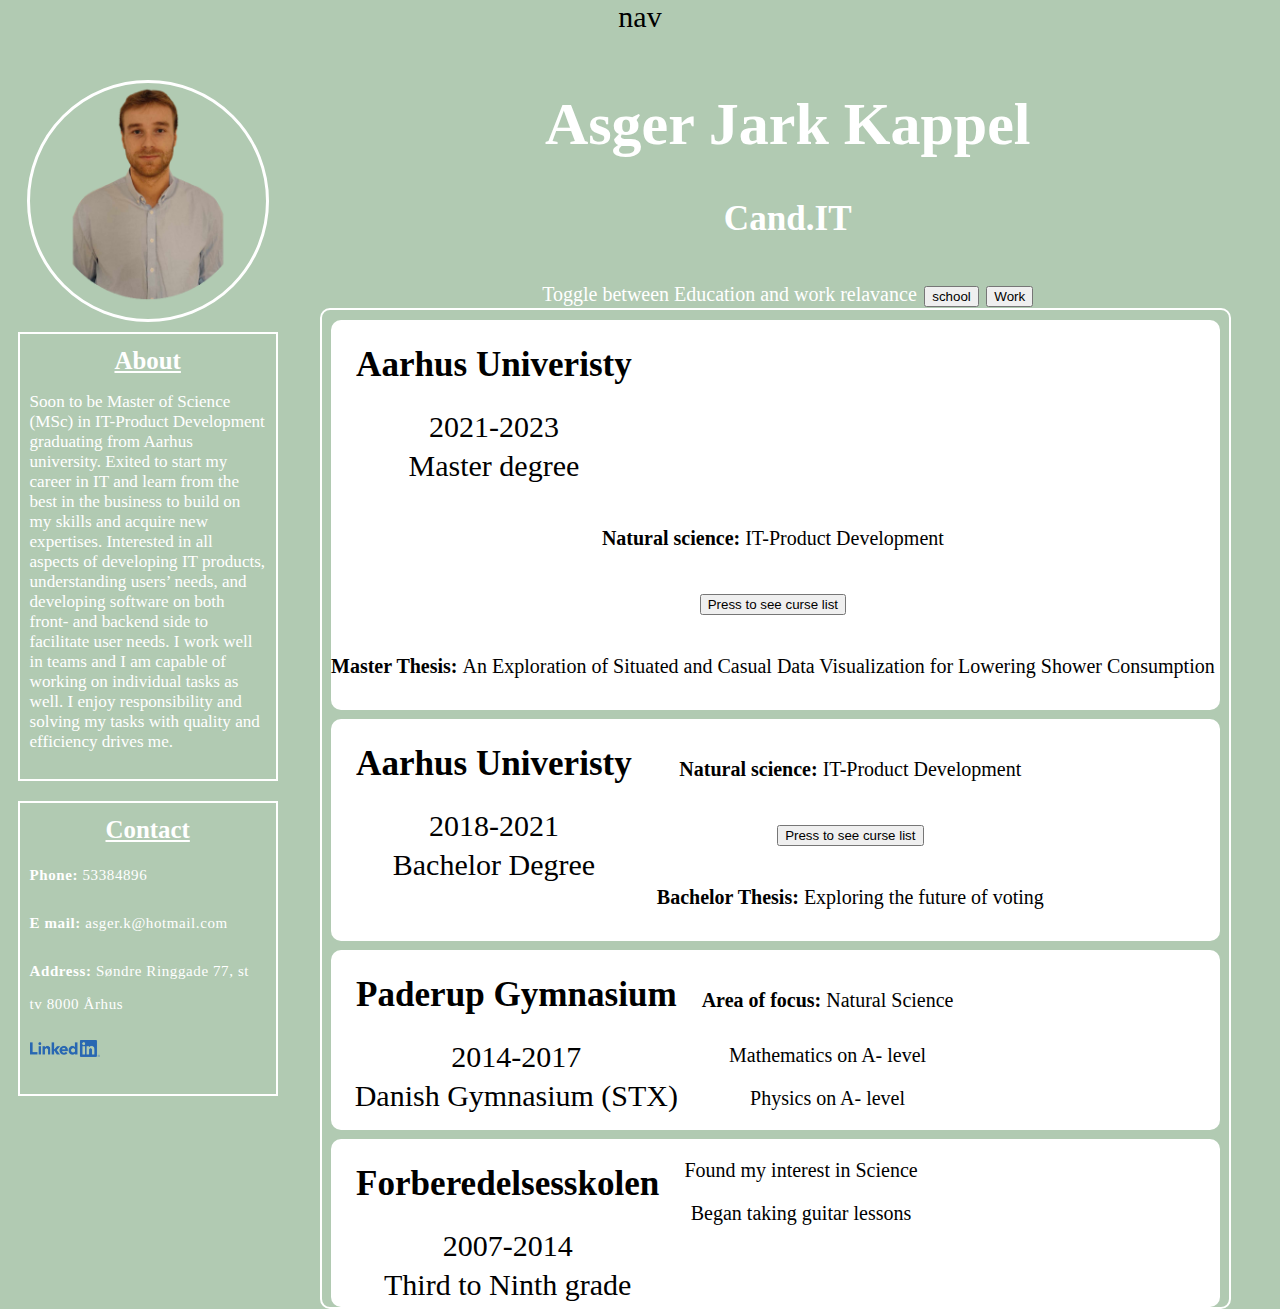
<file: cv.html>
<!DOCTYPE html>
<html lang="en">
    <head>
        <meta charset="UTF-8">
        <meta name="viewport" content="width=device-width, initial-scale=1.0">
        <title>CV</title>
        <link rel="stylesheet" href="style.css">
    </head>
    <body>
        <script src="app.js"></script>
        <div class="grid-container">
            <div class="item-navbar">nav</div>
                
            <div class="item-sidebar">
                <aside class="sidebar-left">
                    <div class="item-pictureCircle">
                        <img src="Resources/profilePic.png" alt="My face"/>
                    </div>
                    
                    <div class="item-about"><h5>About</h5>
                    <p>Soon to be Master of Science (MSc) in
                        IT-Product Development graduating from
                        Aarhus university. Exited to start my career
                        in IT and learn from the best in the business
                        to build on my skills and acquire new expertises.
                        Interested in all aspects of developing
                        IT products, understanding users’ needs, and
                        developing software on both front- and backend
                        side to facilitate user needs. I work well
                        in teams and I am capable of working on individual
                        tasks as well. I enjoy responsibility and
                        solving my tasks with quality and efficiency
                        drives me.</p></div>

                    <div class="item-contact">
                        <h5>Contact</h5>
                        <p><span style="letter-spacing:0.04em;"><span class="thick-text">Phone:</span> 53384896</span></p>
                        <p><span style="letter-spacing:0.04em;"><span class="thick-text">E mail:</span> asger.k@hotmail.com</span></p>
                        <p><span style="letter-spacing:0.04em;"><span class="thick-text">Address: </span> Søndre Ringgade 77, st tv 8000 Århus</span></p>
                        <p><a href="https://www.linkedin.com/in/asger-jark-kappel-571799221" target="_blank"><img class="small-linkedIn" src="Resources/LI-Logo.png" alt="Open my linkedIn profile"></a></p>
                    </div>
                </aside>
            </div>

            <div class="item-title">
                <h1> Asger Jark Kappel</h1>
                <h3>Cand.IT</h3>
                <div class="button_container"> 
                    <span class="contentText" style="color: white;">Toggle between Education and work relavance</span>
                    <button id="educationButton" onclick="changeContent('education')">school</button>
                    <button id="workButton" onclick="changeContent('work')">Work</button>
                </div>
            </div> 

            <div id="education" class="container_cv active">
                <div class="content">
                    <div class="left">
                        <h3 class="content_title">Aarhus Univeristy</h3>
                        <p class="cv_date">2021-2023</p>
                        <p class="cv_date">Master degree</p>
                    </div>
                    <div class="fill">
                        <p><span class="contentText"><span style="font-weight: bold;">Natural science:</span> IT-Product Development</span></p>
                        <p><button id="MasterCoursesButton" onclick="openModal('masterCourses')">Press to see curse list</button></p>
                        <p><span class="contentText"><span style="font-weight: bold;">Master Thesis: </span> An Exploration of Situated and Casual
                            Data Visualization for Lowering Shower Consumption</span></p>
                    </div>
                </div>

                <div class="content">
                    <div class="left">
                        <h3 class="content_title">Aarhus Univeristy</h3>
                        <p class="cv_date">2018-2021</p>
                        <p class="cv_date">Bachelor Degree</p>
                    </div>
                    <div class="fill">
                        <p><span class="contentText"><span style="font-weight: bold;">Natural science:</span> IT-Product Development</span></p>
                        <p><button id="BachelorCoursesButton" onclick="openModal('bachelorCourses')">Press to see curse list</button></p>
                        <p><span class="contentText"><span style="font-weight: bold;">Bachelor Thesis: </span> Exploring the future of voting</span></p>
                    </div>
                </div>

                <div class="content">
                    <div class="left">
                        <h3 class="content_title">Paderup Gymnasium</h3>
                        <p class="cv_date">2014-2017</p>
                        <p class="cv_date">Danish Gymnasium (STX)</p>
                    </div>
                        
                    <div class="fill">
                        <p><span class="contentText"><span style="font-weight: bold;">Area of focus: </span> Natural Science</span></p>
                        <p class="contentText">Mathematics on A- level</p>
                        <p class="contentText">Physics on A- level</p>
                    </div>
                </div>

                <div class="content">
                    <div class="left">
                        <h3 class="content_title">Forberedelsesskolen</h3>
                        <p class="cv_date">2007-2014</p>
                        <p class="cv_date">Third to Ninth grade</p>
                    </div>
                        
                    <div class="fill">
                        <p class="contentText">Found my interest in Science</p>
                        <p class="contentText">Began taking guitar lessons</p>
                    </div>
                </div>
            </div>

            <div id="work" class="container_cv">
                <div class="content">
                    <div class="left">
                        <h3 class="content_title">Develco Products</h3>
                        <p class="cv_date">2017-2018</p>
                    </div>
                    
                    <div class="fill">
                        <p><span class="contentText italic"><span style="font-weight: bold; font-style: normal;">Position: </span> Quality Assurance Quality Control</span></p>
                        <p><span class="contentText"><span style="font-weight: bold;">Responsibility: </span> Responsible for version updating and repackaging IoT products</span></p>
                    </div>
                </div>
            
                <div class="content">
                    <div class="left">
                        <h3 class="content_title">Sunset Boulevard</h3>
                        <p class="cv_date">2015-2016</p>

                    </div>
                    
                    <div class="fill">
                        <p><span class="contentText italic"><span style="font-weight: bold; font-style: normal;">Position: </span> Service worker</span></p>
                        <p><span class="contentText"><span style="font-weight: bold;">Responsibility: </span> Responsible for customer contact in restaurant and drive-in,
                            making food, and cleaning</span>
                        </p>
                    </div>
                </div>
            </div>
        </div>

        <!--Pop up grades-->
        <div id="masterCourses" class="modal">
            <div class="backdrop" onclick="closeModal('masterCourses')"></div>
            <div class="modal-content">
                <!--&times; is the little x when the pop-up is showing-->
              <span class="close" onclick="closeModal('masterCourses')">&times;</span>
              <h2>Master Degree Courses</h2>
              <img src="Resources/kandidat_fag.png" alt="Courses"/>
            </div>
        </div>

        <div id="bachelorCourses" class="modal">
            <div class="backdrop" onclick="closeModal('bachelorCourses')"></div>
            <div class="modal-content">
                <!--&times; is the little x when the pop-up is showing-->
              <span class="close" onclick="closeModal('bachelorCourses')">&times;</span>
              <h2>Master Degree Courses</h2>
              <img src="Resources/BachelorFag.png" alt="Courses"/>
            </div>
        </div>
    </body>
</html></body></html>
</file>
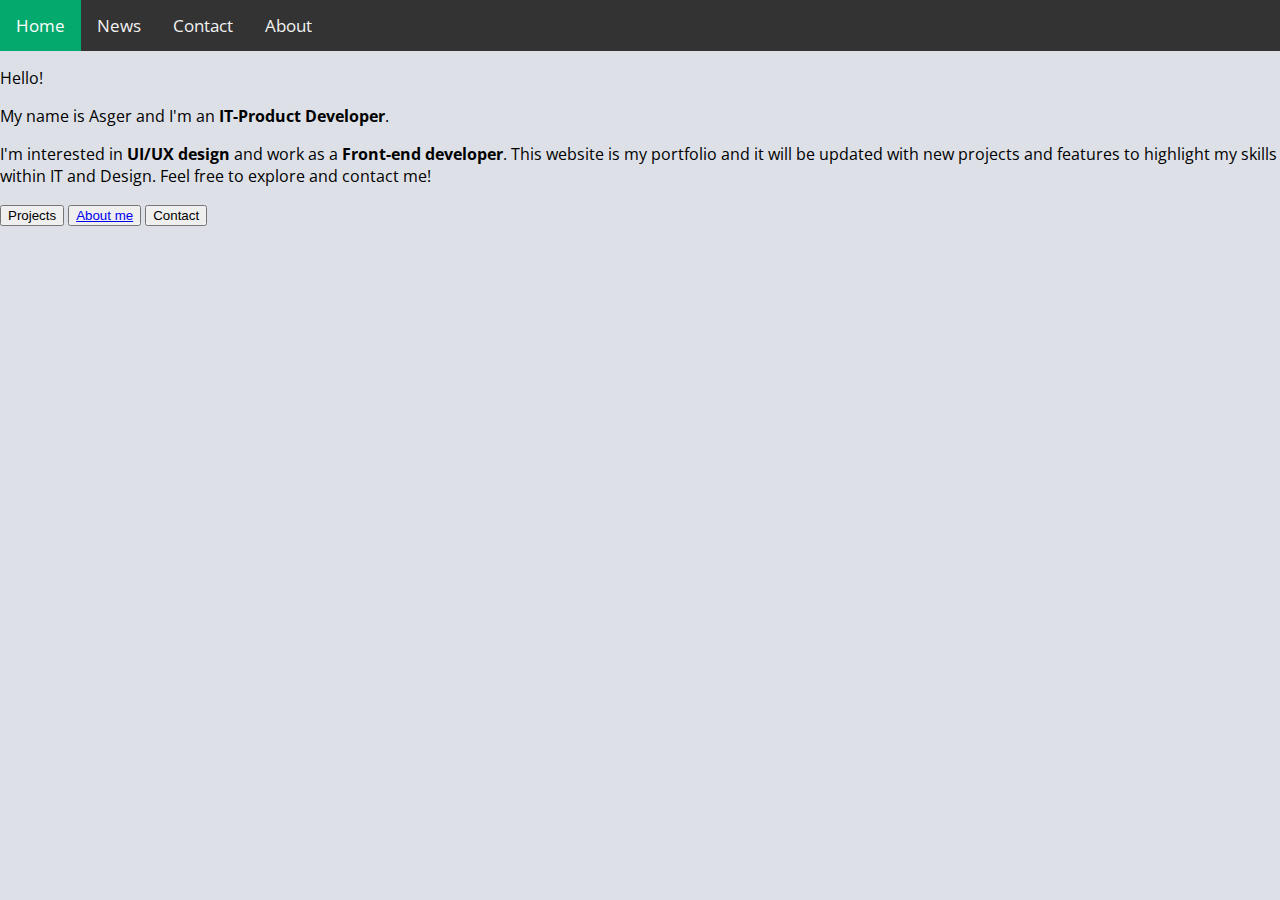
<file: landing-page.html>
<!DOCTYPE html>
<html lang="en">
<head>
    <meta charset="UTF-8">
    <meta name="viewport" content="width=device-width, initial-scale=1.0">
    <title>landing-page</title>
    <link rel="stylesheet" href="landing-page.css">
    <link rel="stylesheet" href="nav.css">
    <link rel="stylesheet" href="https://fonts.googleapis.com/icon?family=Material+Icons">
    <link rel="stylesheet" href="https://cdnjs.cloudflare.com/ajax/libs/font-awesome/4.7.0/css/font-awesome.min.css">
    <link rel="preconnect" href="https://fonts.googleapis.com">
    <link rel="preconnect" href="https://fonts.gstatic.com" crossorigin>
    <link href="https://fonts.googleapis.com/css2?family=Open+Sans&display=swap" rel="stylesheet">
    <script src="header.js"></script>
</head>
<header id="header"><nav-element></nav-element></header>
<body>
    
    
    <div class="content-container">
        <div class="presentation">
            <p class="greetings">Hello!</p>
            <p class="under-title">My name is Asger and I'm an <span style="font-weight: bold;">IT-Product Developer</span>.</p>
            <p class="under-title">I'm interested in <span style="font-weight: bold;">UI/UX design</span> and work as a <span style="font-weight: bold;">Front-end developer</span>.
                This website is my portfolio and it will be updated with new projects and features to highlight my skills within IT and Design. Feel free to explore and contact me!
            </p>
        </div>

        <div class="navigation-buttons-container">
            <button class="nav-btn">Projects</button>
            <button class="nav-btn"><a href="/cv.html">About me</a></button>
            <button class="nav-btn">Contact</button>
        </div>
    </div>


</body>
</html>
</file>
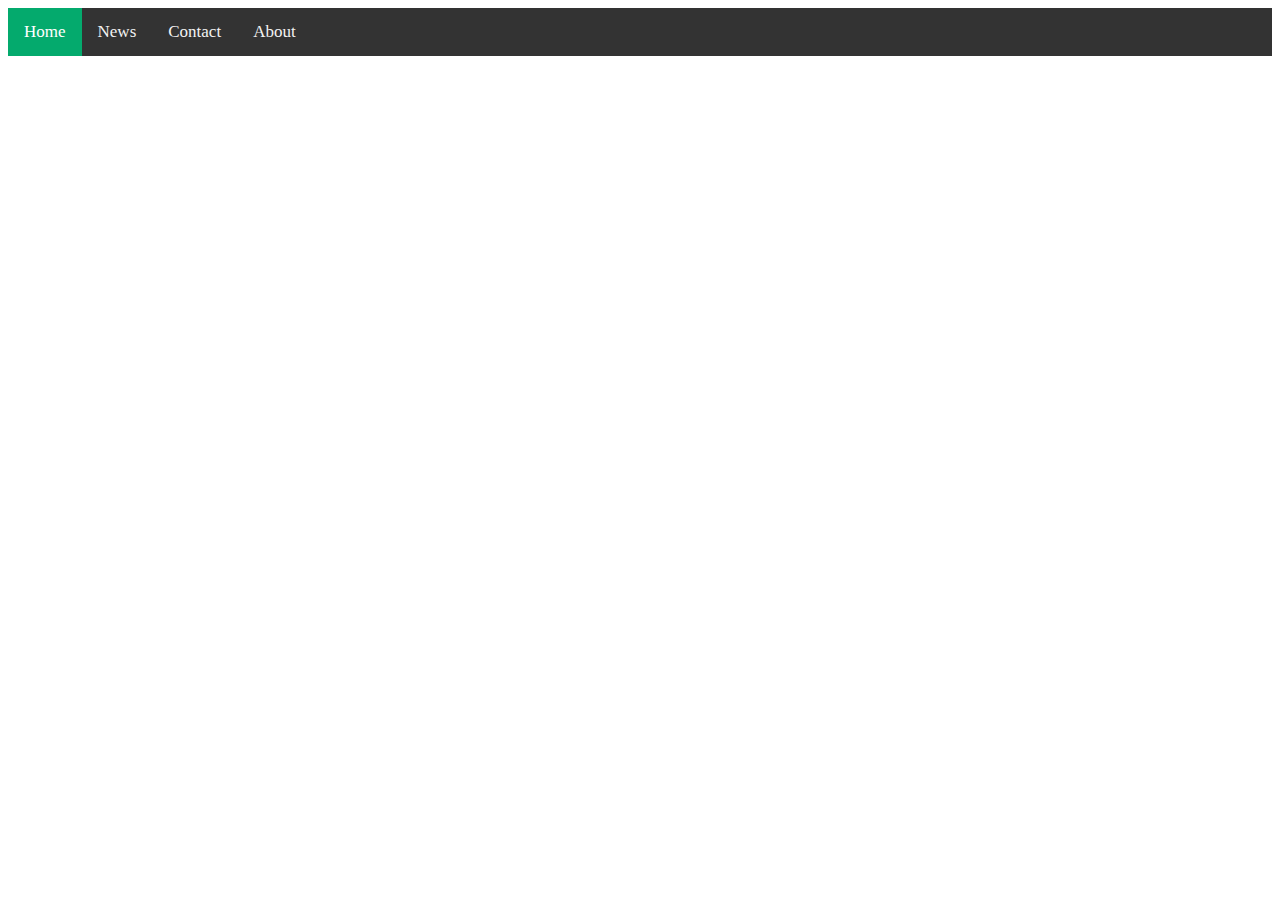
<file: project-page.html>
<!DOCTYPE html>
<html lang="en">
<head>
    <meta charset="UTF-8">
    <meta name="viewport" content="width=device-width, initial-scale=1.0">
    <title>Document</title>
    <link rel="stylesheet" href="https://cdnjs.cloudflare.com/ajax/libs/font-awesome/4.7.0/css/font-awesome.min.css">
    <script defer src="test.js"></script>
    <script src="landing-page.js"></script>
    <link rel="stylesheet" href="nav.css">
</head>
<body>
    <div class="topnav" id="myTopnav">
    <a href="#home" class="active">Home</a>
    <a href="#news">News</a>
    <a href="#contact">Contact</a>
    <a href="#about">About</a>
    <a href="javascript:void(0);" class="icon" onclick="myFunction()">
        <i class="fa fa-bars"></i>
    </a>
</div>
</body>
</html>
</file>
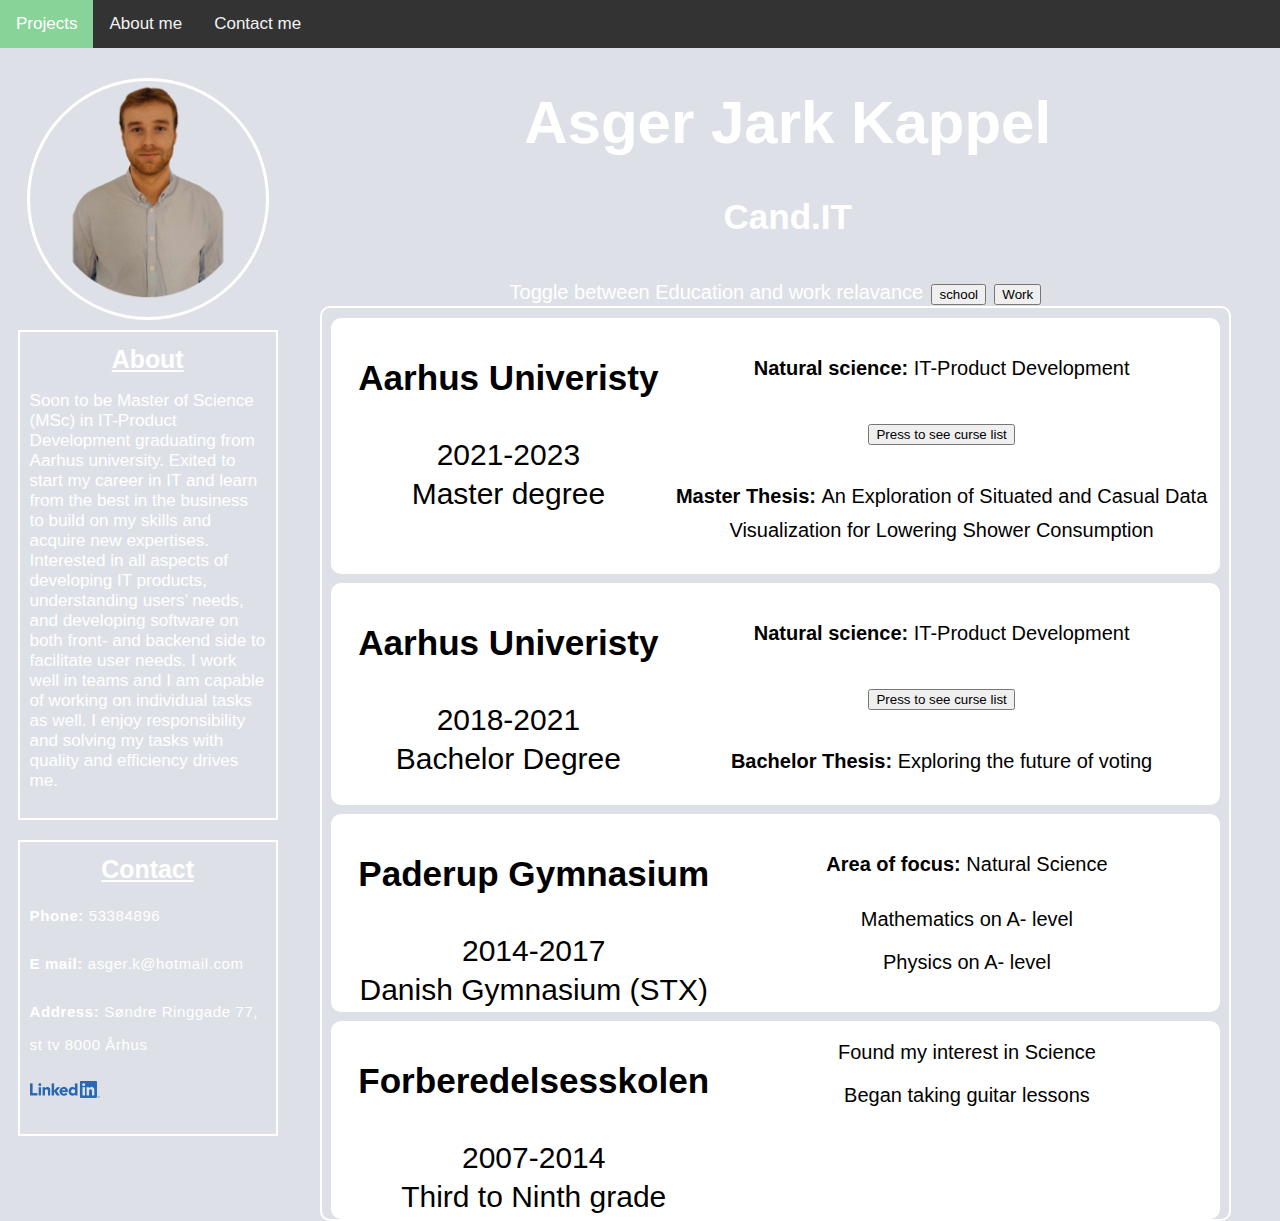
<file: views/about-page/cv.html>
<!DOCTYPE html>
<html lang="en">
    <head>
        <meta charset="UTF-8">
        <meta name="viewport" content="width=device-width, initial-scale=1.0">
        <title>CV</title>
        <link rel="stylesheet" href="cv.css">
        <link rel="stylesheet" href="../../Resources/styles/common-style.css">
        <script src="../../Resources/components/navbar/header.js"></script>
    </head>
    <body>
        <header id="header"><nav-element></nav-element></header>    
        <script src="about-me.js"></script>
        <div class="grid-container">
                
            <div class="item-sidebar">
                <aside class="sidebar-left">
                    <div class="item-pictureCircle">
                        <img src="../../Resources/images/profilePic.png" alt="My face"/>
                    </div>
                    
                    <div class="item-about"><h5>About</h5>
                    <p>Soon to be Master of Science (MSc) in
                        IT-Product Development graduating from
                        Aarhus university. Exited to start my career
                        in IT and learn from the best in the business
                        to build on my skills and acquire new expertises.
                        Interested in all aspects of developing
                        IT products, understanding users’ needs, and
                        developing software on both front- and backend
                        side to facilitate user needs. I work well
                        in teams and I am capable of working on individual
                        tasks as well. I enjoy responsibility and
                        solving my tasks with quality and efficiency
                        drives me.</p></div>

                    <div class="item-contact">
                        <h5>Contact</h5>
                        <p><span style="letter-spacing:0.04em;"><span class="thick-text">Phone:</span> 53384896</span></p>
                        <p><span style="letter-spacing:0.04em;"><span class="thick-text">E mail:</span> asger.k@hotmail.com</span></p>
                        <p><span style="letter-spacing:0.04em;"><span class="thick-text">Address: </span> Søndre Ringgade 77, st tv 8000 Århus</span></p>
                        <p><a href="https://www.linkedin.com/in/asger-jark-kappel-571799221" target="_blank"><img class="small-linkedIn" src="../../Resources/images/LI-Logo.png" alt="Open my linkedIn profile"></a></p>
                    </div>
                </aside>
            </div>

            <div class="item-title">
                <h1> Asger Jark Kappel</h1>
                <h3>Cand.IT</h3>
                <div class="button_container"> 
                    <span class="contentText" style="color: white;">Toggle between Education and work relavance</span>
                    <button id="educationButton" onclick="changeContent('education')">school</button>
                    <button id="workButton" onclick="changeContent('work')">Work</button>
                </div>
            </div> 

            <div id="education" class="container_cv active">
                <div class="content">
                    <div class="left">
                        <h3 class="content_title">Aarhus Univeristy</h3>
                        <p class="cv_date">2021-2023</p>
                        <p class="cv_date">Master degree</p>
                    </div>
                    <div class="fill">
                        <p><span class="contentText"><span style="font-weight: bold;">Natural science:</span> IT-Product Development</span></p>
                        <p><button id="MasterCoursesButton" onclick="openModal('masterCourses')">Press to see curse list</button></p>
                        <p><span class="contentText"><span style="font-weight: bold;">Master Thesis: </span> An Exploration of Situated and Casual
                            Data Visualization for Lowering Shower Consumption</span></p>
                    </div>
                </div>

                <div class="content">
                    <div class="left">
                        <h3 class="content_title">Aarhus Univeristy</h3>
                        <p class="cv_date">2018-2021</p>
                        <p class="cv_date">Bachelor Degree</p>
                    </div>
                    <div class="fill">
                        <p><span class="contentText"><span style="font-weight: bold;">Natural science:</span> IT-Product Development</span></p>
                        <p><button id="BachelorCoursesButton" onclick="openModal('bachelorCourses')">Press to see curse list</button></p>
                        <p><span class="contentText"><span style="font-weight: bold;">Bachelor Thesis: </span> Exploring the future of voting</span></p>
                    </div>
                </div>

                <div class="content">
                    <div class="left">
                        <h3 class="content_title">Paderup Gymnasium</h3>
                        <p class="cv_date">2014-2017</p>
                        <p class="cv_date">Danish Gymnasium (STX)</p>
                    </div>
                        
                    <div class="fill">
                        <p><span class="contentText"><span style="font-weight: bold;">Area of focus: </span> Natural Science</span></p>
                        <p class="contentText">Mathematics on A- level</p>
                        <p class="contentText">Physics on A- level</p>
                    </div>
                </div>

                <div class="content">
                    <div class="left">
                        <h3 class="content_title">Forberedelsesskolen</h3>
                        <p class="cv_date">2007-2014</p>
                        <p class="cv_date">Third to Ninth grade</p>
                    </div>
                        
                    <div class="fill">
                        <p class="contentText">Found my interest in Science</p>
                        <p class="contentText">Began taking guitar lessons</p>
                    </div>
                </div>
            </div>

            <div id="work" class="container_cv">
                <div class="content">
                    <div class="left">
                        <h3 class="content_title">Develco Products</h3>
                        <p class="cv_date">2017-2018</p>
                    </div>
                    
                    <div class="fill">
                        <p><span class="contentText italic"><span style="font-weight: bold; font-style: normal;">Position: </span> Quality Assurance Quality Control</span></p>
                        <p><span class="contentText"><span style="font-weight: bold;">Responsibility: </span> Responsible for version updating and repackaging IoT products</span></p>
                    </div>
                </div>
            
                <div class="content">
                    <div class="left">
                        <h3 class="content_title">Sunset Boulevard</h3>
                        <p class="cv_date">2015-2016</p>

                    </div>
                    
                    <div class="fill">
                        <p><span class="contentText italic"><span style="font-weight: bold; font-style: normal;">Position: </span> Service worker</span></p>
                        <p><span class="contentText"><span style="font-weight: bold;">Responsibility: </span> Responsible for customer contact in restaurant and drive-in,
                            making food, and cleaning</span>
                        </p>
                    </div>
                </div>
            </div>
        </div>

        <!--Pop up grades-->
        <div id="masterCourses" class="modal">
            <div class="backdrop" onclick="closeModal('masterCourses')"></div>
            <div class="modal-content">
                <!--&times; is the little x when the pop-up is showing-->
              <span class="close" onclick="closeModal('masterCourses')">&times;</span>
              <h2>Master Degree Courses</h2>
              <img src="../../Resources/images/kandidat_fag.png" alt="Courses"/>
            </div>
        </div>

        <div id="bachelorCourses" class="modal">
            <div class="backdrop" onclick="closeModal('bachelorCourses')"></div>
            <div class="modal-content">
                <!--&times; is the little x when the pop-up is showing-->
              <span class="close" onclick="closeModal('bachelorCourses')">&times;</span>
              <h2>Master Degree Courses</h2>
              <img src="../../Resources/images/BachelorFag.png" alt="Courses"/>
            </div>
        </div>
    </body>
</html></body></html>
</file>
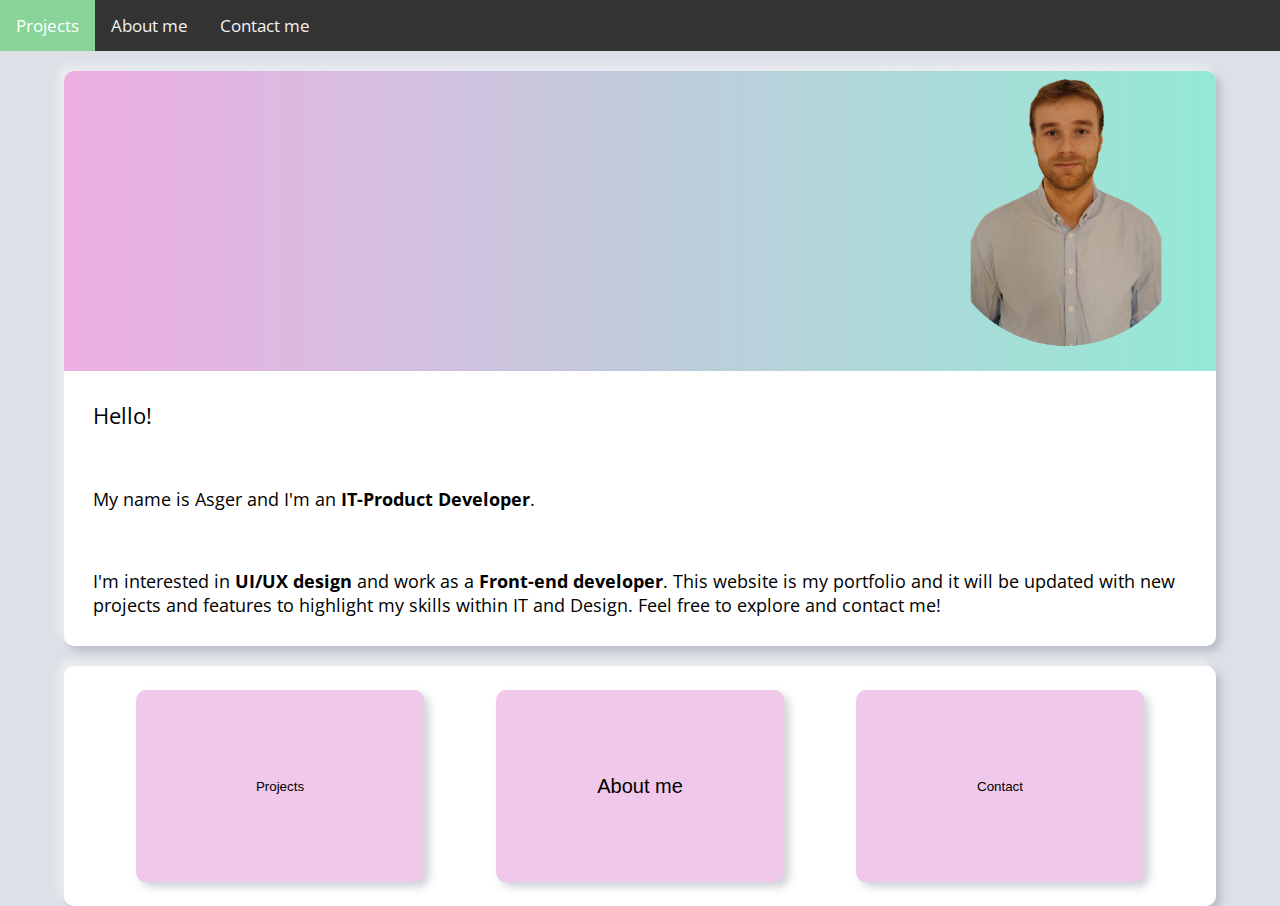
<file: views/ladning-page/landing-page.html>
<!DOCTYPE html>
<html lang="en">
<head>
    <meta charset="UTF-8">
    <meta name="viewport" content="width=device-width, initial-scale=1.0">
    <title>landing-page</title>
    <link rel="stylesheet" href="landing-page.css">
    <link rel="stylesheet" href="https://fonts.googleapis.com/icon?family=Material+Icons">
    <link rel="stylesheet" href="https://cdnjs.cloudflare.com/ajax/libs/font-awesome/4.7.0/css/font-awesome.min.css">
    <link rel="preconnect" href="https://fonts.googleapis.com">
    <link rel="preconnect" href="https://fonts.gstatic.com" crossorigin>
    <link href="https://fonts.googleapis.com/css2?family=Open+Sans&display=swap" rel="stylesheet">
    <link rel="stylesheet" href="../../../common-style.css">
    <script src="../../Resources/components/navbar/header.js"></script>
</head>

<body>
    <header id="header"><nav-element></nav-element></header>    
    
    <div class="content-container">
        <div class="presentation">
            <div class="pic-container">
                        <img src="../../Resources/profilePic.png" alt="My face"/>
                    </div>
            <p class="greetings">Hello!</p>
            <p class="under-title">My name is Asger and I'm an <span style="font-weight: bold;">IT-Product Developer</span>.</p>
            <p class="under-title">I'm interested in <span style="font-weight: bold;">UI/UX design</span> and work as a <span style="font-weight: bold;">Front-end developer</span>.
                This website is my portfolio and it will be updated with new projects and features to highlight my skills within IT and Design. Feel free to explore and contact me!
            </p>
        </div>

        <div class="navigation-buttons-container">
            <button class="nav-btn">Projects</button>
            <button class="nav-btn"><a href="../about-page/cv.html">About me</a></button>
            <button class="nav-btn">Contact</button>
        </div>
    </div>


</body>
</html>
</file>
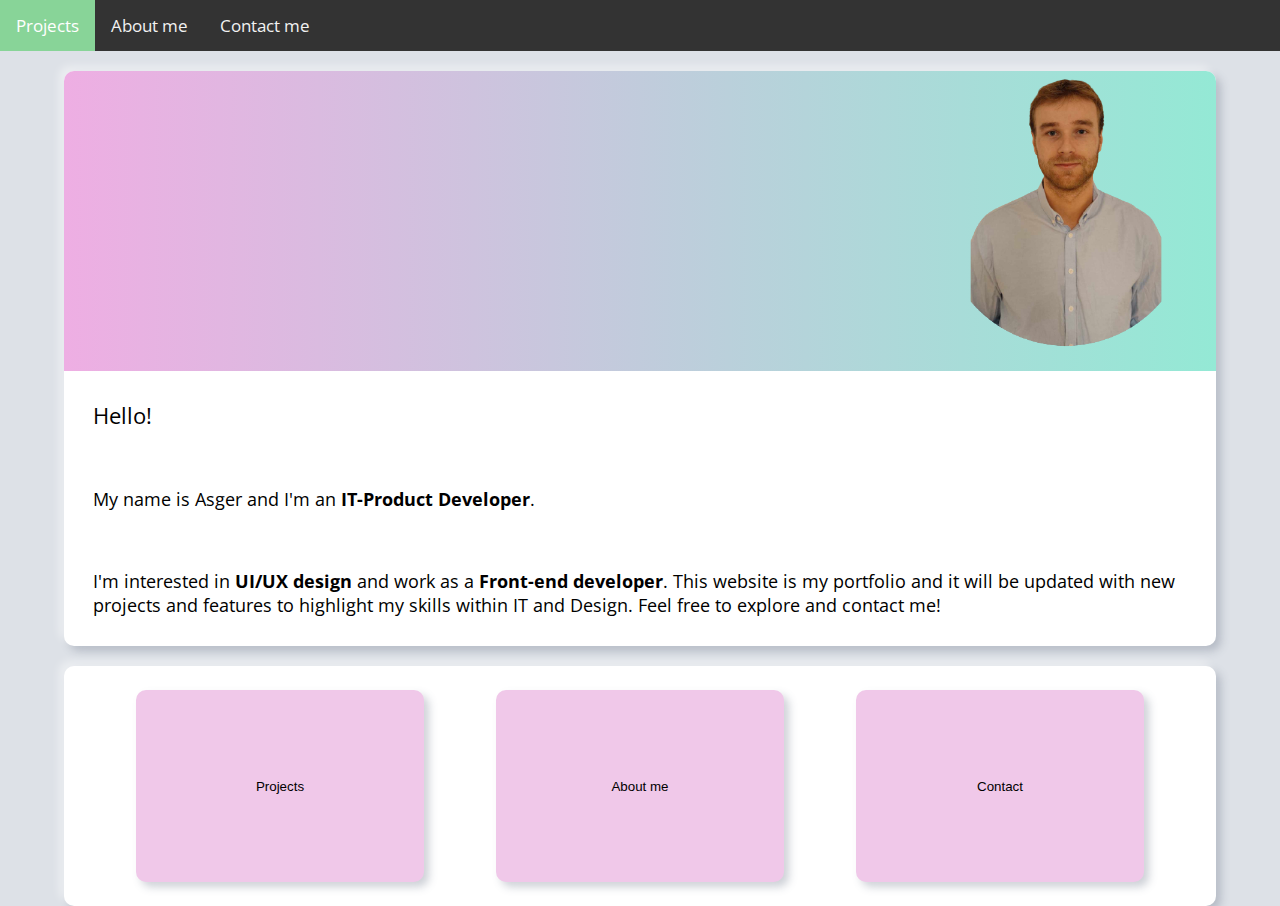
<file: views/landing-page/landing-page.html>
<!DOCTYPE html>
<html lang="en">
<head>
    <meta charset="UTF-8">
    <meta name="viewport" content="width=device-width, initial-scale=1.0">
    <title>landing-page</title>
    <link rel="stylesheet" href="landing-page.css">
    <link rel="stylesheet" href="https://fonts.googleapis.com/icon?family=Material+Icons">
    <link rel="stylesheet" href="https://cdnjs.cloudflare.com/ajax/libs/font-awesome/4.7.0/css/font-awesome.min.css">
    <link rel="preconnect" href="https://fonts.googleapis.com">
    <link rel="preconnect" href="https://fonts.gstatic.com" crossorigin>
    <link href="https://fonts.googleapis.com/css2?family=Open+Sans&display=swap" rel="stylesheet">
    <link rel="stylesheet" href="../../../common-style.css">
    <script src="../../Resources/components/navbar/header.js"></script>
    <script src="landing-page.js"></script>
</head>

<body>
    <header id="header"><nav-element></nav-element></header>    
    
    <div class="content-container">
        <div class="presentation">
            <div class="pic-container">
                        <img src="../../Resources/images/profilePic.png" alt="My face"/>
                    </div>
            <p class="greetings">Hello!</p>
            <p class="under-title">My name is Asger and I'm an <span style="font-weight: bold;">IT-Product Developer</span>.</p>
            <p class="under-title">I'm interested in <span style="font-weight: bold;">UI/UX design</span> and work as a <span style="font-weight: bold;">Front-end developer</span>.
                This website is my portfolio and it will be updated with new projects and features to highlight my skills within IT and Design. Feel free to explore and contact me!
            </p>
        </div>

        <div class="navigation-buttons-container">
            <button class="nav-btn">Projects</button>
            <button id="aboutMeBtn" onclick="navigateToAboutMe()" class="nav-btn">About me</a></button>
            <button class="nav-btn">Contact</button>
        </div>
    </div>


</body>
</html>
</file>
<file: style.css>
body{
    margin: 0;
    padding: 0;
    font-size: 100%;
    background-color: #b1cab2; 
    scrollbar-gutter: stable; 
    overflow-x: hidden; /*hides horizontal scrollbar*/
    box-sizing: border-box;
}

.item-title { 
  grid-area: title;
}

/*The order of item decide position on html, so navbar is first as it should be displayed on top*/
.item-navbar { 
  grid-area: navbar;
   
}

.item-sidebar { 
  grid-area: sidebar;

  .sidebar-left {
    display: flex;
    flex-direction: column;
    align-items: center;
    height: fit-content;
  }

  /*backgroundcircle for image (FUCK WITH FLEXBOX FOR SOME REASON)*/
  /*.item-circleContainer {
    background: rgb(59, 59, 59);
    display: flex;
    justify-content: center;
    width: 300px;
    height: 300px;
    margin-top: 10px;
    margin-bottom: 10px;
    border-radius: 50%;
    position: absolute;
    overflow: hidden;
  
    .item-profilePic{
      display: block;
      height: 100%;
      position: absolute;
      margin: auto;
      top: -100%;
      right: -100%;
      bottom: -100%;
      left: -100%;
    }
  
  }*/

  .item-pictureCircle{
    width:80%;
    padding-bottom:80%;
    border: solid 3px white;
    border-radius:50%;
    margin-top: 10%;
    display: block;
    overflow: hidden;
    position: relative;
  }

  .item-pictureCircle img{
    width:100%;
    height:100%;
    position: absolute;
    border-radius: 50%;
    object-fit: cover;
    margin: auto;
    top: -100%;
    right: -100%;
    bottom: -100%;
    left: -100%;
  }

  .item-about{
    color: white;
    padding: 10px;
    width: 80%;
    margin: 10px;
    border: 2px solid white;
    font-size: 100%;
  }

  .item-about h5{
    color: white;
    margin-top: 3px;
    margin-bottom: 3px;
    text-decoration: underline;
  }

  .item-about p{
    color: white;
    font-size: 0.57em;
    text-align: left;
  }

  .item-contact{
    color: white;
    padding: 10px;
    width: 80%;
    margin: 10px;
    border: 2px solid white;
    font-size: 100%;
  }

  .item-contact h5{
    margin-top: 3px;
    margin-bottom: 3px;
    text-decoration: underline;
  } 
  .item-contact p{
    line-height: 2.2em;
    font-size: 15px;
    text-align: left;
  } 

  .thick-text{
    font-weight: bold;
    letter-spacing:0.04em;
  }

  .small-linkedIn{
    width: 30%;
    height: 30%;
  }


  /*.item-circle-picture {
    height: 300px;
    width: 300px;
    background-color: #bbb;
    margin: 100px;
    border-radius:50%;
  }*/
  
}

.grid-container {
  display: grid;
  grid-template-columns: 1.5fr 1fr 1fr 1fr 1fr 1fr; 
  grid-template-rows: 50px 1fr 1fr 1fr 1fr; 
  gap: 0px 0px; 
  grid-template-areas: 
    "navbar navbar navbar navbar navbar navbar"
    "sidebar title title title title title"
    "sidebar main main main main main"
    "sidebar main main main main main"
    "sidebar main main main main main";
  gap: 0px;
  width: 100vw;
  height: 100vh;
  /*overflow:auto; /*Done so it only fits in wiewport atm, maybe it should be removed*/
}

.grid-container > div {
  text-align: center;
  padding: 0 0;
  font-size: 30px;
}

h1{
  color: white;
}

h3{
  color: white;
}

.content_title {
  padding: 5px;
  margin: 20px;
  color: black;
} 

.container_cv.active { 
  grid-area: main;
  display: flex;
  border: white 2px solid;
  border-radius: 10px;
  flex-direction: column;
  align-items: center;
  justify-content: start;
  margin-right: 5%;/*Margin done so i can see border radius on right, below is so the distance looks correct on the left*/
  margin-left: 2.5%;
  height: fit-content;
}

.container_cv{
  display: none;
}

.content {
  display: flex;
  flex-direction: row;
  justify-content: start;
  width: 98%;
  height: 98%;
  margin: 1%;
  margin-bottom: 0px;
  flex-wrap: wrap;
  background-color: white;
  border-radius: 10px;

}

.content_small{
  align-items: center;
  flex-grow: 1;
  height: fit-content;
}

.content_large{
  flex-grow: 4;
}


.container_cv_date{
  background-color: lightblue;
  border: 2px solid black;
  width: 100%;
  display: flex;
  flex-direction: column;
  align-items: center;
  height: fit-content;
  overflow: hidden;
}

.container_cv_about{
  background-color: lightblue;
  border: 2px solid black;
  width: 100%;
  min-height: fit-content;
  text-align: left;
  padding: 10px;
  display: flex;
  flex-direction: column;
  align-items: center;
}

.cv_date{
  color: black;
  margin: 5px;
}

.contentText{
  font-size: 20px;
}

/*For pop-up window*/
.modal {
  display: none;
  position: fixed;
  z-index: 1;
  left: 0;
  top: 0;
  width: 100%;
  height: 100%;
  overflow: auto;
}

.backdrop {
  position: fixed;
  top: 0;
  left: 0;
  width: 100%;
  height: 100%;
  background: rgba(0, 0, 0, 0.5);
  backdrop-filter: blur(8px); /* Apply blur effect to the backdrop */
}

.modal-content {
  position: absolute;
  top: 50%;
  left: 50%;
  transform: translate(-50%, -50%);
  background: #fff;
  padding: 20px;
  border-radius: 8px;
  box-shadow: 0 0 10px rgba(0, 0, 0, 0.2);
  z-index: 2;
  text-align: center;
}

.close {
  position: absolute;
  top: 10px;
  right: 10px;
  font-size: 24px;
  cursor: pointer;
  color: #555;
}

.modal-content img{
  max-width: 100%;
  max-height: 80vh; /* Limit image height to 80% of the viewport height */
  border-radius: 8px;
  margin-top: 15px; /* Add some top margin for spacing */
}
</file>
<file: landing-page.css>
/*done for each page, makes navbar look right on phones*/
header {width: 100%;}

body{
   background-color: #dde1e7;
   font-family: 'Open Sans', sans-serif;
   margin: 0; 
}
h1{
    color: white;
}

@media only screen and (max-width: 600px) {
   body{
      display: flex;
      flex-direction: column;
      align-items: center;
      margin: 0%;
      overflow: hidden;
   }
    
    .nav-container{
        width: 100%;
        height: 50px;
        background-color: #88d498;
        
        display: flex;
        flex-direction: row;
        align-items: center;
    }

    .material-icons.md-36 { 
        font-size: 36px;
        margin-left: auto;
        border: 0px;
        background-color: rgba(0, 0, 0, 0);
     }
   
     .content-container{
        display: flex;
        flex-direction: column;
        align-content: center;
        width: 90%;
        height: 90vh;
        margin-top: 5%;
        gap: 2.5%;
     }
    
     .presentation{
        box-shadow: -5px -5px 9px rgba(255,255,255,0.45), 5px 5px 9px rgba(94,104,121,0.3);
        width: 100%;
        background-color: white;
        flex: 2;
        border-radius: 10px;
        display: flex;
        justify-content: center;
        flex-direction: column;
     }

     .navigation-buttons-container{
        box-shadow: -5px -5px 9px rgba(255,255,255,0.45), 5px 5px 9px rgba(94,104,121,0.3);
        display: flex;
        flex-direction: column;
        align-items: center;
        justify-content: space-evenly;
        width: 100%;
        background-color: rgba(255, 255, 255, 0.753);
        flex: 1;
        border-radius: 10px;
        
     }
     .nav-btn{
        box-shadow: -5px -5px 9px rgba(255,255,255,0.45), 5px 5px 9px rgba(94,104,121,0.3);
        width: 80%;
        height: 25%;
        background-color: rgb(208, 255, 207);
        border: 0px;
        /*IDK how troede vh var viewport size, vidst et hack*/
        border-radius: 50vh;
     }

     .nav-btn a{
        text-decoration: none;
        font-weight: bold;
     }
     
      .under-title{
        margin: 2.5%;
        font-size: 32;
        color: black;
      }
}

@media only screen and (min-width: 768px) {

}
</file>
<file: nav.css>
.topnav {
  overflow: hidden;
  background-color: #333;
  width: 100%;
}

.topnav a {
  float: left;
  display: block;
  color: #f2f2f2;
  text-align: center;
  padding: 14px 16px;
  text-decoration: none;
  font-size: 17px;
}

.topnav a:hover {
  background-color: #ddd;
  color: black;
}

.topnav a.active {
  background-color: #04AA6D;
  color: white;
}

.topnav .icon {
  display: none;
}

@media screen and (max-width: 900px) {
  .topnav a{display: none;}
  .topnav a.icon {
    float: right;
    display: block;
  }

  .topnav.responsive {
   width: 100%;
   }
   .topnav.responsive .icon {
      position: absolute;
   }
   .topnav.responsive a {
      float: none;
      display: block;
      text-align: left;
   }
}
</file>
<file: views/about-page/cv.css>
body{
    margin: 0;
    padding: 0;
    font-size: 100%;
    background-color: #b1cab2; 
    scrollbar-gutter: stable; 
    overflow-x: hidden; /*hides horizontal scrollbar*/
    box-sizing: border-box;
}

.item-title { 
  grid-area: title;
}

/*The order of item decide position on html, so navbar is first as it should be displayed on top*/
.item-navbar { 
  grid-area: navbar;
   
}

.item-sidebar { 
  grid-area: sidebar;

  .sidebar-left {
    display: flex;
    flex-direction: column;
    align-items: center;
    height: fit-content;
  }

  /*backgroundcircle for image (FUCK WITH FLEXBOX FOR SOME REASON)*/
  /*.item-circleContainer {
    background: rgb(59, 59, 59);
    display: flex;
    justify-content: center;
    width: 300px;
    height: 300px;
    margin-top: 10px;
    margin-bottom: 10px;
    border-radius: 50%;
    position: absolute;
    overflow: hidden;
  
    .item-profilePic{
      display: block;
      height: 100%;
      position: absolute;
      margin: auto;
      top: -100%;
      right: -100%;
      bottom: -100%;
      left: -100%;
    }
  
  }*/

  .item-pictureCircle{
    width:80%;
    padding-bottom:80%;
    border: solid 3px white;
    border-radius:50%;
    margin-top: 10%;
    display: block;
    overflow: hidden;
    position: relative;
  }

  .item-pictureCircle img{
    width:100%;
    height:100%;
    position: absolute;
    border-radius: 50%;
    object-fit: cover;
    margin: auto;
    top: -100%;
    right: -100%;
    bottom: -100%;
    left: -100%;
  }

  .item-about{
    color: white;
    padding: 10px;
    width: 80%;
    margin: 10px;
    border: 2px solid white;
    font-size: 100%;
  }

  .item-about h5{
    color: white;
    margin-top: 3px;
    margin-bottom: 3px;
    text-decoration: underline;
  }

  .item-about p{
    color: white;
    font-size: 0.57em;
    text-align: left;
  }

  .item-contact{
    color: white;
    padding: 10px;
    width: 80%;
    margin: 10px;
    border: 2px solid white;
    font-size: 100%;
  }

  .item-contact h5{
    margin-top: 3px;
    margin-bottom: 3px;
    text-decoration: underline;
  } 
  .item-contact p{
    line-height: 2.2em;
    font-size: 15px;
    text-align: left;
  } 

  .thick-text{
    font-weight: bold;
    letter-spacing:0.04em;
  }

  .small-linkedIn{
    width: 30%;
    height: 30%;
  }


  /*.item-circle-picture {
    height: 300px;
    width: 300px;
    background-color: #bbb;
    margin: 100px;
    border-radius:50%;
  }*/
  
}

.grid-container {
  display: grid;
  grid-template-columns: 1.5fr 1fr 1fr 1fr 1fr 1fr; 
  grid-template-rows: 1fr 1fr 1fr 1fr; 
  gap: 0px 0px; 
  grid-template-areas: 
    "sidebar title title title title title"
    "sidebar main main main main main"
    "sidebar main main main main main"
    "sidebar main main main main main";
  gap: 0px;
  width: 100vw;
  height: 100vh;
  /*overflow:auto; /*Done so it only fits in wiewport atm, maybe it should be removed*/
}

.grid-container > div {
  text-align: center;
  padding: 0 0;
  font-size: 30px;
}

h1{
  color: white;
}

h3{
  color: white;
}

.content_title {
  padding: 5px;
  color: black;
} 

.container_cv.active { 
  grid-area: main;
  display: flex;
  border: white 2px solid;
  border-radius: 10px;
  flex-direction: column;
  align-items: stretch;
  justify-content: start;
  margin-right: 5%;/*Margin done so i can see border radius on right, below is so the distance looks correct on the left*/
  margin-left: 2.5%;
  height: fit-content;
}

.container_cv{
  display: none;
}

.content {
  display: flex;
  flex-direction: row;
  justify-content: start;
  height: 98%;
  width: 98%;
  margin: 1%;
  margin-bottom: 0%;
  flex-wrap: wrap;
  background-color: white;
  border-radius: 10px;
  text-align: center;
}

/*.fill class is for filling remaining space in container, I honestly do not know why it did not work before*/
.fill {
  flex: 1;
}

.left{
  margin-left: 2.5%;
}

.cv_date{
  color: black;
  margin: 5px;
}

.contentText{
  font-size: 20px;
}

/*For pop-up window*/
.modal {
  display: none;
  position: fixed;
  z-index: 1;
  left: 0;
  top: 0;
  width: 100%;
  height: 100%;
  overflow: auto;
}

.backdrop {
  position: fixed;
  top: 0;
  left: 0;
  width: 100%;
  height: 100%;
  background: rgba(0, 0, 0, 0.5);
  backdrop-filter: blur(8px); /* Apply blur effect to the backdrop */
}

.modal-content {
  position: absolute;
  top: 50%;
  left: 50%;
  transform: translate(-50%, -50%);
  background: #fff;
  padding: 20px;
  border-radius: 8px;
  box-shadow: 0 0 10px rgba(0, 0, 0, 0.2);
  z-index: 2;
  text-align: center;
}

.close {
  position: absolute;
  top: 10px;
  right: 10px;
  font-size: 24px;
  cursor: pointer;
  color: #555;
}

.modal-content img{
  max-width: 100%;
  max-height: 80vh; /* Limit image height to 80% of the viewport height */
  border-radius: 8px;
  margin-top: 15px; /* Add some top margin for spacing */
}

.button_container{
  margin-right: 2.5%;
}

.italic{
  font-style: italic;
}
</file>
<file: Resources/styles/common-style.css>
header {width: 100%;}


body{
   background-color: #dde1e7;
   font-family: 'Open Sans', sans-serif;
   margin: 0;
   scrollbar-gutter: stable; 
    overflow-x: hidden; /*hides horizontal scrollbar*/
}
/*Should perhaps redo this as flex isnt for every case*/
</file>
<file: views/ladning-page/landing-page.css>
.content-container{
        display: flex;
        flex-direction: column;
        align-content: center;
        width: 90%;
        height: 90vh;
        gap: 2.5%;
        margin-top: 20px;
}

.presentation{
        box-shadow: -5px -5px 9px rgba(255,255,255,0.45), 5px 5px 9px rgba(94,104,121,0.3);
        width: 100%;
        background-color: white;
        flex: 2;
        border-radius: 10px;
        display: flex;
        justify-content: start;
        flex-direction: column;
}
     
.pic-container{
    width:100%;
    height: 300px;
    display: flex;
    justify-content: flex-end;
    border-top-left-radius: 10px; /* Adjust the radius as needed */
    border-top-right-radius: 10px; /* Adjust the radius as needed */
    overflow: hidden;
    position: relative;
   background: linear-gradient(90deg, rgba(238,174,227,1) 0%, rgba(148,233,213,1) 100%);
  }

  .pic-container img{
    max-width: 100%; /* Ensure the image doesn't exceed the container width */
    max-height: 100%; /* Resize the image to its parent element's height */
    width: auto; /* Maintain aspect ratio by setting width to auto */
    height: auto; /* Maintain aspect ratio by setting height to auto */
  }

.navigation-buttons-container{
   box-shadow: -5px -5px 9px rgba(255,255,255,0.45), 5px 5px 9px rgba(94,104,121,0.3);
   display: flex;
   flex-direction: row;
   align-items: center;
   justify-content: space-evenly;
   width: 100%;
   background-color: rgb(255, 255, 255);
   flex: 1;
   border-radius: 10px;
   min-height: 240px;
}

.nav-btn{
        box-shadow: -5px -5px 9px rgba(255,255,255,0.45), 5px 5px 9px rgba(94,104,121,0.3);
        width: 25%;
        height: 80%;
        background-color: #f0c8e9;
        border: 0px;
        /*IDK how troede vh var viewport size, vidst et hack*/
        border-radius: 10px;
        color: black;
        
     }

     .nav-btn a{
        text-decoration: none;
        color: black;
        font-size: 20px;
     }

     .nav-btn:hover{
      background-color: rgb(159, 253, 157);
      cursor: pointer;
     }

   .greetings{
      margin: 2.5%;
      font-size: 22px;
      color: black;
   }
   .under-title{
      margin: 2.5%;
      font-size: 18px;
      color: black;
   }

h1{
    color: white;
}

@media only screen and (max-width: 900px) { /*change to 600, 900 to test*/
    
    .nav-container{
        width: 100%;
        height: 50px;
        background-color: #88d498;
        
        display: flex;
        flex-direction: row;
        align-items: center;
    }

    .material-icons.md-36 { 
        font-size: 36px;
        margin-left: auto;
        border: 0px;
        background-color: rgba(0, 0, 0, 0);
     }
   
     .content-container{
        display: flex;
        flex-direction: column;
        align-content: center;
        width: 90%;
        height: 90vh;
        margin-top: 5%;
        gap: 2.5%;
     }
    
     .presentation{
        box-shadow: -5px -5px 9px rgba(255,255,255,0.45), 5px 5px 9px rgba(94,104,121,0.3);
        width: 100%;
        background-color: white;
        flex: 2;
        border-radius: 10px;
        display: flex;
        justify-content: center;
        flex-direction: column;
     }

     .navigation-buttons-container{
        box-shadow: -5px -5px 9px rgba(255,255,255,0.45), 5px 5px 9px rgba(94,104,121,0.3);
        display: flex;
        flex-direction: column;
        align-items: center;
        justify-content: space-evenly;
        width: 100%;
        background-color: rgba(255, 255, 255, 0.753);
        flex: 1;
        border-radius: 10px;
     }
     .nav-btn{
        box-shadow: -5px -5px 9px rgba(255,255,255,0.45), 5px 5px 9px rgba(94,104,121,0.3);
        width: 80%;
        height: 25%;
        background-color: rgb(208, 255, 207);
        border: 0px;
        /*IDK how troede vh var viewport size, vidst et hack*/
        border-radius: 50vh;
        font-size: 16px;
     }

     .nav-btn a{
        font-size: 16px;
     }

     .pic-container{
      display: none;
     }
}

@media only screen and (min-width: 768px) {

}
</file>
<file: common-style.css>
header {width: 100%;}


body{
   background-color: #dde1e7;
   font-family: 'Open Sans', sans-serif;
   display: flex; 
   flex-direction: column;
   align-items: center;
   margin: 0%;
   gap: 2.5%;
}
/*Should perhaps redo this as flex isnt for every case*/
</file>
<file: views/landing-page/landing-page.css>
.content-container{
        display: flex;
        flex-direction: column;
        align-content: center;
        width: 90%;
        height: 90vh;
        gap: 2.5%;
        margin-top: 20px;
}

.presentation{
        box-shadow: -5px -5px 9px rgba(255,255,255,0.45), 5px 5px 9px rgba(94,104,121,0.3);
        width: 100%;
        background-color: white;
        flex: 2;
        border-radius: 10px;
        display: flex;
        justify-content: start;
        flex-direction: column;
}
     
.pic-container{
    width:100%;
    height: 300px;
    display: flex;
    justify-content: flex-end;
    border-top-left-radius: 10px; /* Adjust the radius as needed */
    border-top-right-radius: 10px; /* Adjust the radius as needed */
    overflow: hidden;
    position: relative;
   background: linear-gradient(90deg, rgba(238,174,227,1) 0%, rgba(148,233,213,1) 100%);
  }

  .pic-container img{
    max-width: 100%; /* Ensure the image doesn't exceed the container width */
    max-height: 100%; /* Resize the image to its parent element's height */
    width: auto; /* Maintain aspect ratio by setting width to auto */
    height: auto; /* Maintain aspect ratio by setting height to auto */
  }

.navigation-buttons-container{
   box-shadow: -5px -5px 9px rgba(255,255,255,0.45), 5px 5px 9px rgba(94,104,121,0.3);
   display: flex;
   flex-direction: row;
   align-items: center;
   justify-content: space-evenly;
   width: 100%;
   background-color: rgb(255, 255, 255);
   flex: 1;
   border-radius: 10px;
   min-height: 240px;
}

.nav-btn{
        box-shadow: -5px -5px 9px rgba(255,255,255,0.45), 5px 5px 9px rgba(94,104,121,0.3);
        width: 25%;
        height: 80%;
        background-color: #f0c8e9;
        border: 0px;
        /*IDK how troede vh var viewport size, vidst et hack*/
        border-radius: 10px;
        color: black;
        
     }

     .nav-btn a{
        text-decoration: none;
        color: black;
        font-size: 20px;
     }

     .nav-btn:hover{
      background-color: rgb(159, 253, 157);
      cursor: pointer;
     }

   .greetings{
      margin: 2.5%;
      font-size: 22px;
      color: black;
   }
   .under-title{
      margin: 2.5%;
      font-size: 18px;
      color: black;
   }

h1{
    color: white;
}

@media only screen and (max-width: 900px) { /*change to 600, 900 to test*/
    
    .nav-container{
        width: 100%;
        height: 50px;
        background-color: #88d498;
        
        display: flex;
        flex-direction: row;
        align-items: center;
    }

    .material-icons.md-36 { 
        font-size: 36px;
        margin-left: auto;
        border: 0px;
        background-color: rgba(0, 0, 0, 0);
     }
   
     .content-container{
        display: flex;
        flex-direction: column;
        align-content: center;
        width: 90%;
        height: 90vh;
        margin-top: 5%;
        gap: 2.5%;
     }
    
     .presentation{
        box-shadow: -5px -5px 9px rgba(255,255,255,0.45), 5px 5px 9px rgba(94,104,121,0.3);
        width: 100%;
        background-color: white;
        flex: 2;
        border-radius: 10px;
        display: flex;
        justify-content: center;
        flex-direction: column;
     }

     .navigation-buttons-container{
        box-shadow: -5px -5px 9px rgba(255,255,255,0.45), 5px 5px 9px rgba(94,104,121,0.3);
        display: flex;
        flex-direction: column;
        align-items: center;
        justify-content: space-evenly;
        width: 100%;
        background-color: rgba(255, 255, 255, 0.753);
        flex: 1;
        border-radius: 10px;
     }
     .nav-btn{
        box-shadow: -5px -5px 9px rgba(255,255,255,0.45), 5px 5px 9px rgba(94,104,121,0.3);
        width: 80%;
        height: 25%;
        background-color: rgb(208, 255, 207);
        border: 0px;
        /*IDK how troede vh var viewport size, vidst et hack*/
        border-radius: 50vh;
        font-size: 16px;
     }

     .nav-btn a{
        font-size: 16px;
     }

     .pic-container{
      display: none;
     }
}

@media only screen and (min-width: 768px) {

}
</file>
